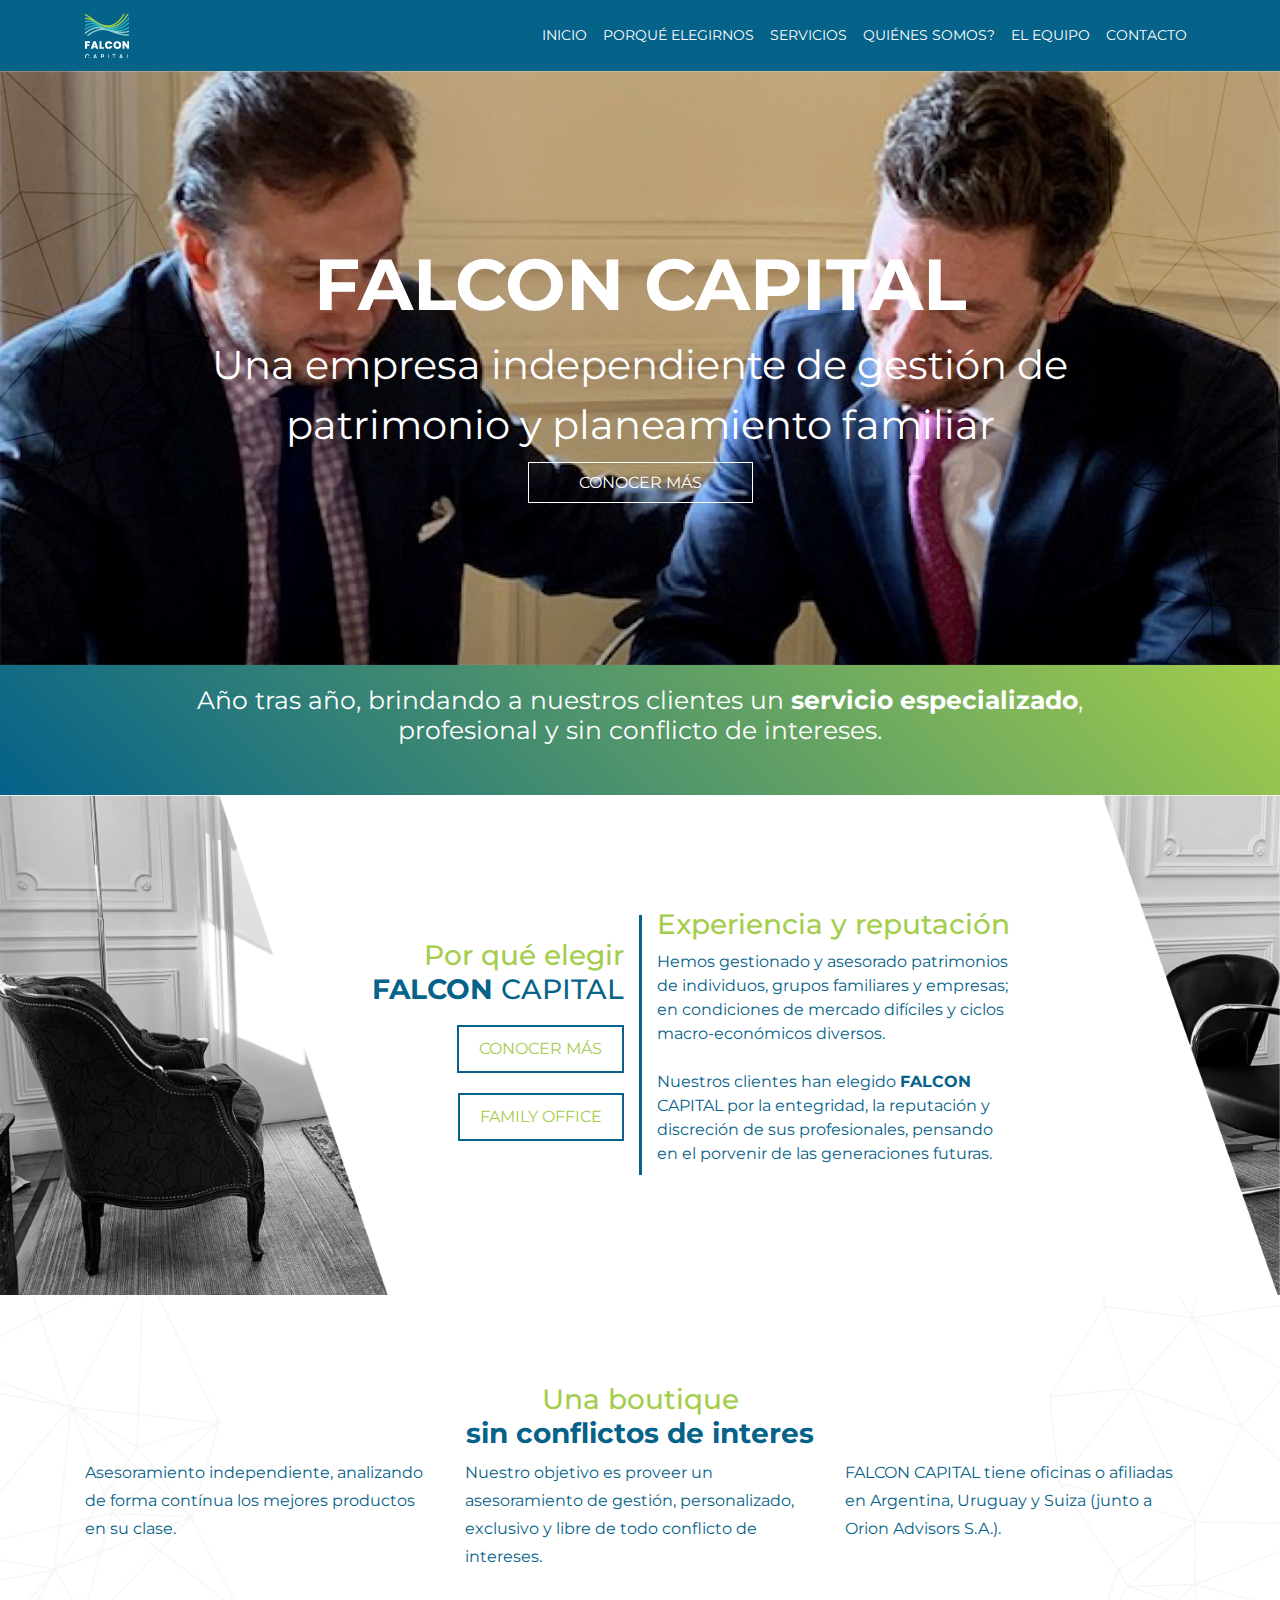
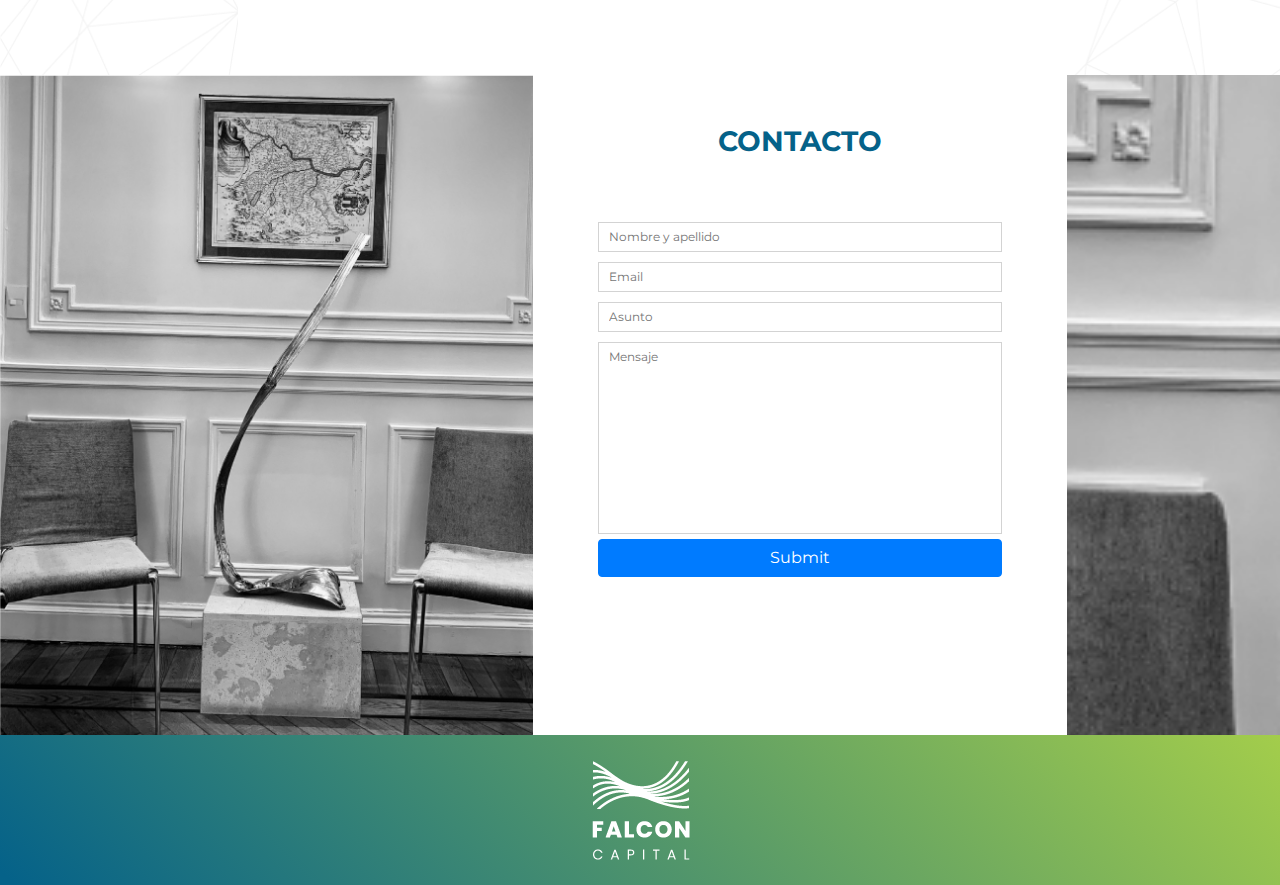
<file: index.html>
<!doctype html>
<html lang="es">
  <head>
    <!-- Required meta tags -->
    <meta charset="utf-8">
    <meta name="viewport" content="width=device-width, initial-scale=1, shrink-to-fit=no">

    <!-- Bootstrap CSS -->
    <link rel="stylesheet" href="https://stackpath.bootstrapcdn.com/bootstrap/4.4.1/css/bootstrap.min.css" integrity="sha384-Vkoo8x4CGsO3+Hhxv8T/Q5PaXtkKtu6ug5TOeNV6gBiFeWPGFN9MuhOf23Q9Ifjh" crossorigin="anonymous">

	<link rel="stylesheet" href="./css/style-index.css">

	<link rel="stylesheet" href="https://use.fontawesome.com/releases/v5.12.0/css/all.css" integrity="sha384-REHJTs1r2ErKBuJB0fCK99gCYsVjwxHrSU0N7I1zl9vZbggVJXRMsv/sLlOAGb4M" crossorigin="anonymous">

	<link href="https://fonts.googleapis.com/css?family=Montserrat:300,400,700&display=swap" rel="stylesheet">

    <title>Falcon Capital</title>
  </head>
  <body>

	<!-- MENU -->
    <nav class="navbar sticky-top navbar-expand-lg navbar-dark bg-falcon">
		<section class="container">
			<a class="navbar-brand" href="index.html"><img src="./assets/comunes/Logo-neg-color.png" alt="Encopress"></a>
			<button class="navbar-toggler" type="button" data-toggle="collapse" data-target="#navbarSupportedContent" aria-controls="navbarSupportedContent" aria-expanded="false" aria-label="Toggle navigation">
			  <span class="navbar-toggler-icon"></span>
			</button>
		  
			<div class="collapse navbar-collapse" id="navbarSupportedContent">
			  <ul class="navbar-nav mr-auto">
				<li class="nav-item"><a href="index.html" class="nav-link">INICIO</a></li>
				<li class="nav-item"><a href="porQue.html" class="nav-link">PORQU&Eacute; ELEGIRNOS</a></li>
				<li class="nav-item"><a href="servicios.html" class="nav-link">SERVICIOS</a></li>
				<li class="nav-item"><a href="porQue.html#Slogan" class="nav-link">QUI&Eacute;NES SOMOS?</a></li>
				<li class="nav-item"><a href="porQue.html#Equipo" class="nav-link">EL EQUIPO</a></li>
				<li class="nav-item"><a class="nav-link" href="#Contacto">CONTACTO</a></li>
				
			  </ul>
			</div>
		</section>
	</nav>
	<!-- FIN MENU -->

	<section id="Intro" class="container-fluid">
		<div>
			<img src="./assets/index/a001.png" alt="index">
		</div>
		<div class="intro">
			<h1>FALCON CAPITAL</h1>
			<p class="introP">Una empresa independiente
				de gesti&oacuten de patrimonio y planeamiento
				familiar</p>
			<a class="introLink" href="">CONOCER M&Aacute;S</a>
		</div>
	</section>

	<section id="Slogan" class="gradiente container-fluid">
		<div class="container">
			<p class="slogan">Año tras año, brindando a nuestros clientes
				un <b>servicio especializado</b>, profesional y
				sin conflicto de intereses.</p>
		</div>
	</section>


	<section id="Falcon" class="container-fluid">
		<div id="FalconBack1">
			<div id="FalconBack2">
				<div class="rowFalcon">
					<div id="FalconWhy" class="col-xl-5">
						<h3>Por qu&eacute elegir</br><span class="falconName"><b>FALCON</b> CAPITAL</span></h3>
						<div class="containerLinksFlacon">
							<a class="linkFalconWhy" href="">CONOCER M&AacuteS</a>
							<a class="linkFalconWhy" href="familyOffice.html">FAMILY OFFICE</a>
						</div>
					</div>
					<span-col-xl-2 class="separadorFalcon">
					</span-col-xl-2>
					<div id="FalconExperence" class="col-xl-5">
						<h3>Experiencia y reputaci&oacuten</h3>
						<p class="textoFalconExperence">Hemos gestionado y asesorado patrimonios de individuos, grupos familiares y empresas; en condiciones de mercado difíciles y ciclos macro-económicos diversos.</br></br>
							Nuestros clientes han elegido <b>FALCON</b> CAPITAL por la entegridad, la reputación y discreción de sus profesionales, pensando en el porvenir de  las generaciones futuras.</p>
					</div>
				</div>
			</div>
		</div>
		<div id="FalconWhyMobile">
			<div id="FalconWhy" class="col-xl-5">
				<h3>Por qu&eacute elegir</br><span class="falconName"><b>FALCON</b> CAPITAL</span></h3>
				<div class="containerLinksFlacon">
					<a class="linkFalconWhy" href="">CONOCER M&AacuteS</a>
					<a class="linkFalconWhy" href="familyOffice.html">FAMILY OFFICE</a>
				</div>
			</div>
			<span-col-xl-2 class="separadorFalcon"></span-col-xl-2>
			<div id="FalconExperence" class="col-xl-5">
				<h3>Experiencia y reputaci&oacuten</h3>
				<p class="textoFalconExperence">Hemos gestionado y asesorado patrimonios de individuos, grupos familiares y empresas; en condiciones de mercado difíciles y ciclos macro-económicos diversos.</br></br>
					Nuestros clientes han elegido <b>FALCON</b> CAPITAL por la entegridad, la reputación y discreción de sus profesionales, pensando en el porvenir de  las generaciones futuras.</p>
			</div>
		</div>
	</section>

	<section class="continaer-fluid">
		<div id="Back1Boutique">
			<div id="Back2Boutique">
				<section  id="Boutique" class="container">
					<div id="BoutiqueTitle" class="row">
						<h3>Una boutique</br>
							<span class="boutiqueSubTitle"><b>sin conflictos de interes</b></span></h3>
					</div>
					<div class="row">
						<div class="col-xl-4">
							<p class="textBoutique">Asesoramiento independiente, analizando de forma contínua los mejores productos en su clase.</p>
						</div>
						<div class="col-xl-4">
							<p class="textBoutique">Nuestro objetivo es proveer un asesoramiento de  gestión, personalizado, exclusivo y libre de todo conflicto de intereses.
							</p>
						</div>
						<div class="col-xl-4">
							<p class="textBoutique">FALCON CAPITAL tiene oficinas o afiliadas en Argentina, Uruguay y Suiza (junto a Orion Advisors S.A.).  
							</p>
						</div>
					</div>
				</section>
			</div>
		</div>
		<div id="BoutiqueMobileContainer">
			<section  id="BoutiqueMobile" class="container">
				<div id="BoutiqueTitle" class="row">
					<h3>Una boutique</br>
						<span class="boutiqueSubTitle"><b>sin conflictos de interes</b></span></h3>
				</div>
				<div class="row">
					<p class="textBoutiqueResponsive">
						Asesoramiento independiente, analizando de forma contínua los mejores productos en su clase.</br>
						Nuestro objetivo es proveer un asesoramiento de  gestión, personalizado, exclusivo y libre de todo conflicto de intereses.</br>
						FALCON CAPITAL tiene oficinas o afiliadas en Argentina, Uruguay y Suiza (junto a Orion Advisors S.A.).
					</p>
				</div>
			</section>
		</div>
	</section>

	<section id="Contacto" class="container-fluid">
		<div class="row rowContact">
			<div id="BackContacto1" class="col-xl-5"></div>
			<div class="col-xl-5" style="margin-top: 50px;">
				<h3 class="contactTitle">CONTACTO</h3>
				<form id="frmContacto" class="contacto" action="mail.php" method="POST">
					<input name="nombre" class="input-form" type="text" placeholder="Nombre y apellido" required>
					<input name="email" class="input-form" type="email" placeholder="Email" required>
					<input name="asunto" class="input-form" type="text" placeholder="Asunto" required>
					<textarea name="mensaje" placeholder="Mensaje" class="input-form input-form-area" name="" id="" cols="30" rows="10"></textarea>
					<input type="submit" class="btn btn-primary btn-form"></input>
				</form>
			</div>
			<div id="BackContacto2" class="col-xl-2"></div>
		</div>
	</section>

	<footer class="gradiente">
		<div>
			<img src="./assets/comunes/Logo-neg.png" alt="logo negativo">
		</div>
	</footer>

	<script src="https://code.jquery.com/jquery-3.4.1.slim.min.js" integrity="sha384-J6qa4849blE2+poT4WnyKhv5vZF5SrPo0iEjwBvKU7imGFAV0wwj1yYfoRSJoZ+n" crossorigin="anonymous"></script>
    <script src="https://cdn.jsdelivr.net/npm/popper.js@1.16.0/dist/umd/popper.min.js" integrity="sha384-Q6E9RHvbIyZFJoft+2mJbHaEWldlvI9IOYy5n3zV9zzTtmI3UksdQRVvoxMfooAo" crossorigin="anonymous"></script>
    <script src="https://stackpath.bootstrapcdn.com/bootstrap/4.4.1/js/bootstrap.min.js" integrity="sha384-wfSDF2E50Y2D1uUdj0O3uMBJnjuUD4Ih7YwaYd1iqfktj0Uod8GCExl3Og8ifwB6" crossorigin="anonymous"></script>
  </body>
</html>
</file>
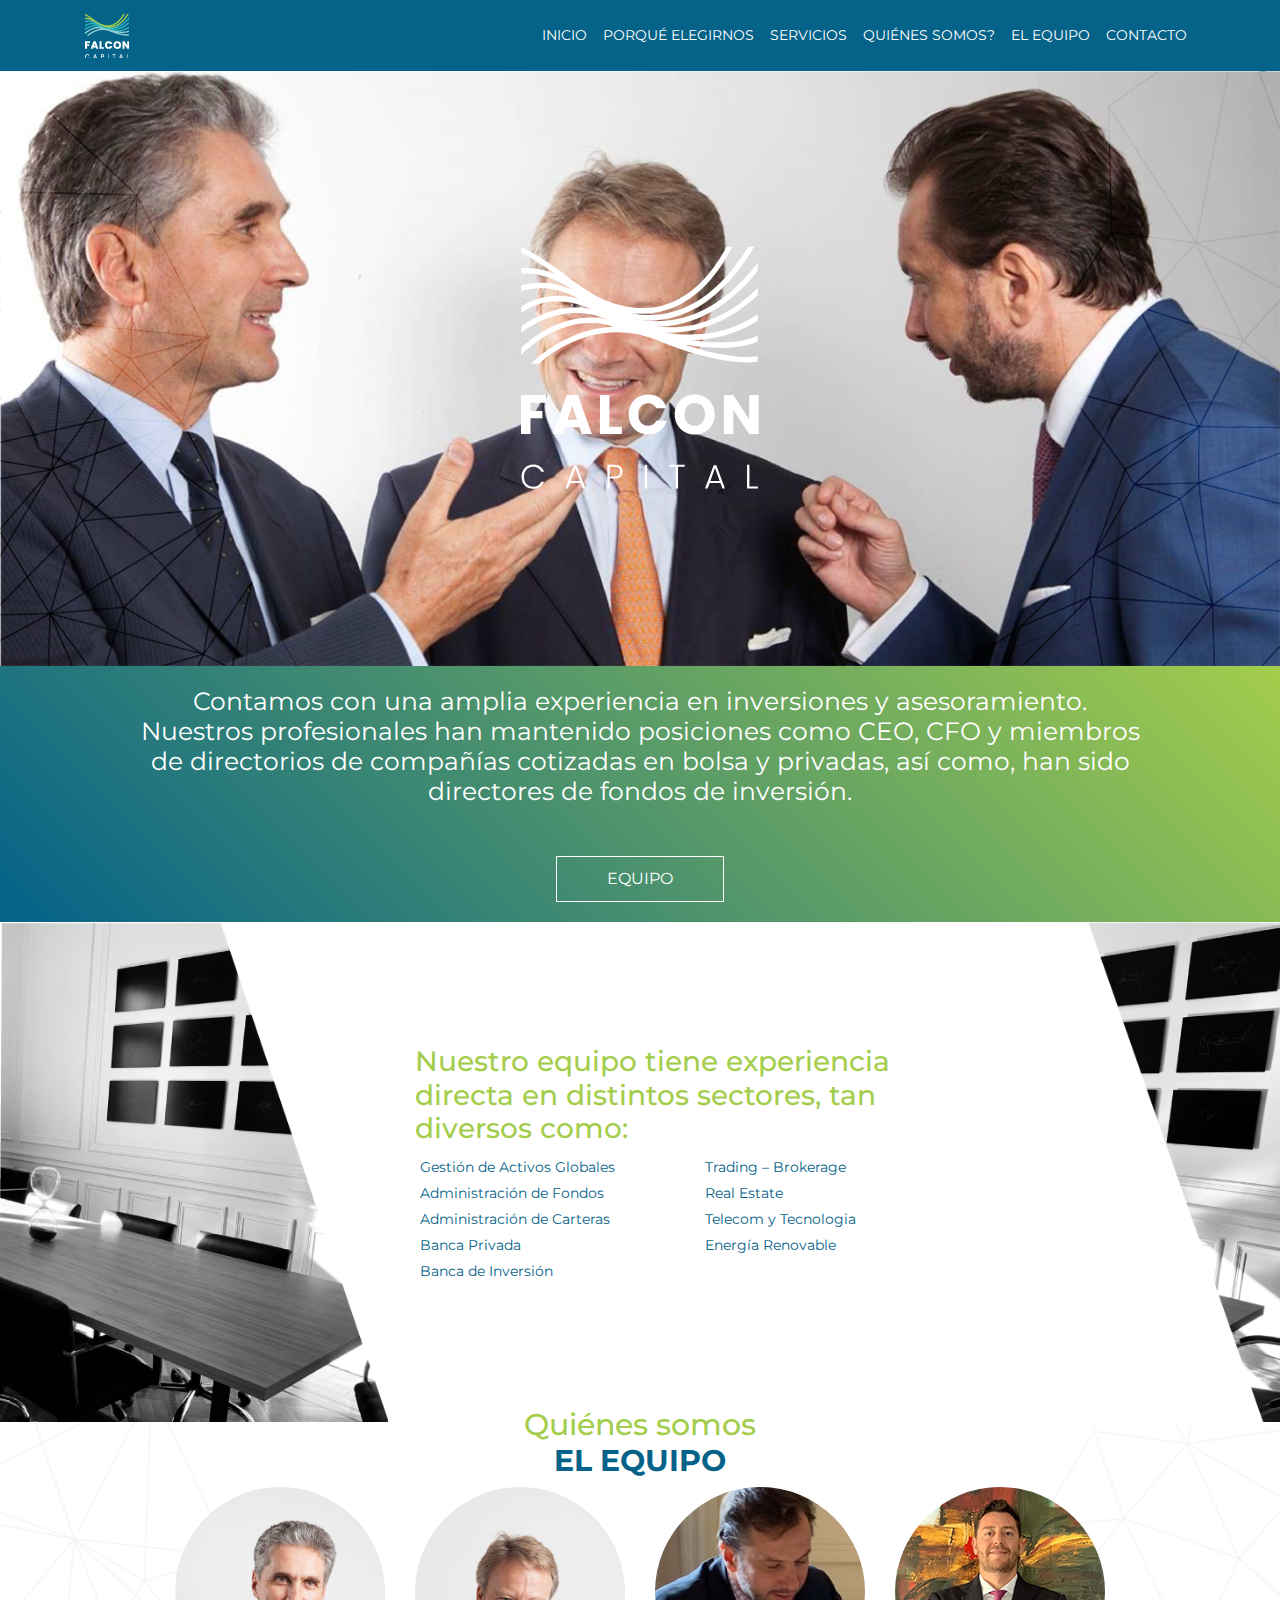
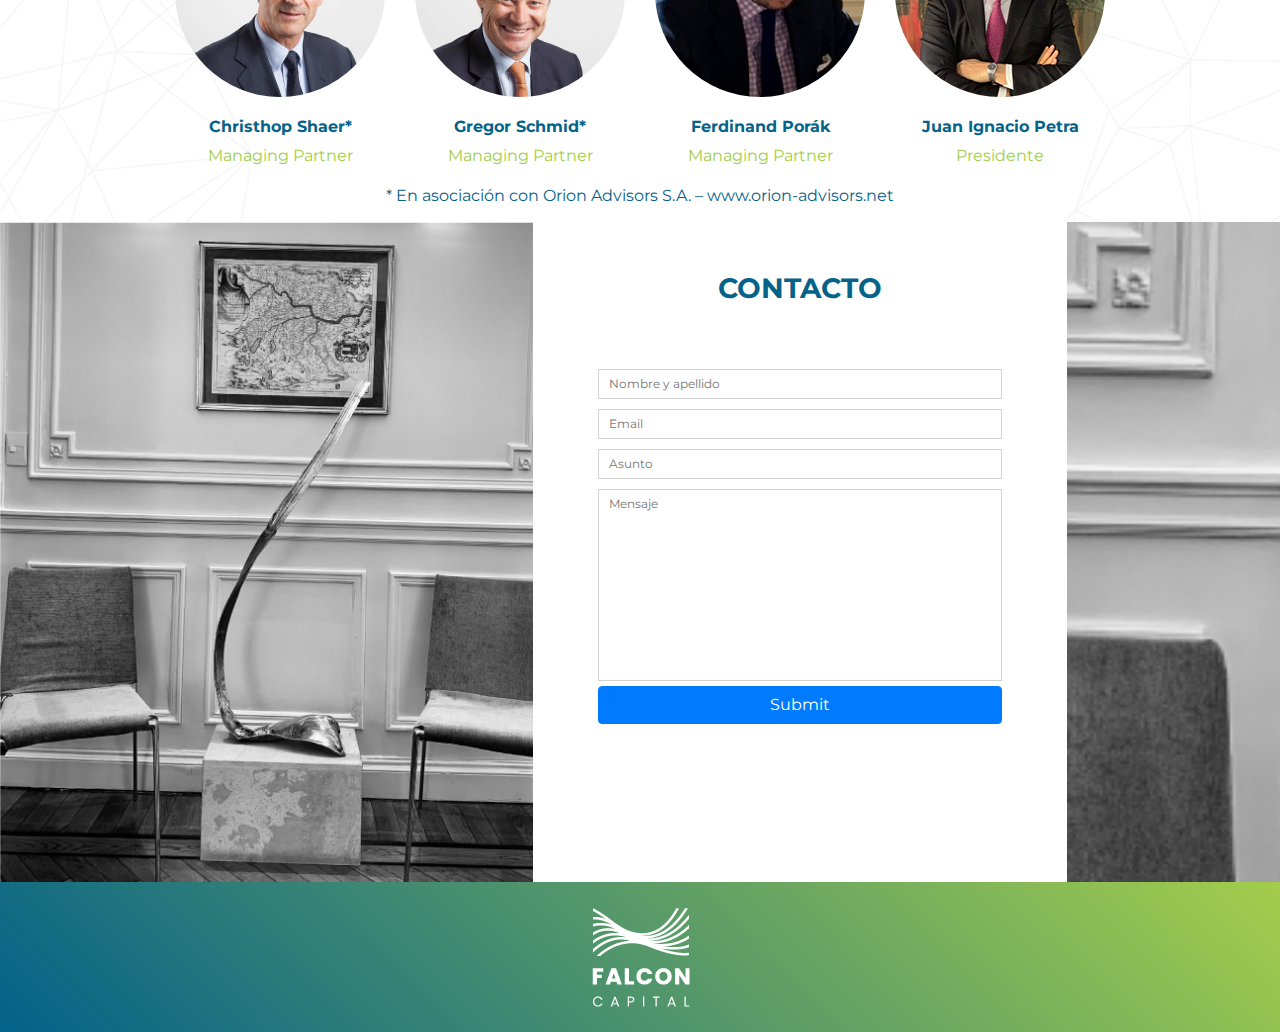
<file: porQue.html>
<!doctype html>
<html lang="es">
  <head>
    <!-- Required meta tags -->
    <meta charset="utf-8">
    <meta name="viewport" content="width=device-width, initial-scale=1, shrink-to-fit=no">

    <!-- Bootstrap CSS -->
    <link rel="stylesheet" href="https://stackpath.bootstrapcdn.com/bootstrap/4.4.1/css/bootstrap.min.css" integrity="sha384-Vkoo8x4CGsO3+Hhxv8T/Q5PaXtkKtu6ug5TOeNV6gBiFeWPGFN9MuhOf23Q9Ifjh" crossorigin="anonymous">

	<link rel="stylesheet" href="./css/style-porQue.css">

	<link rel="stylesheet" href="https://use.fontawesome.com/releases/v5.12.0/css/all.css" integrity="sha384-REHJTs1r2ErKBuJB0fCK99gCYsVjwxHrSU0N7I1zl9vZbggVJXRMsv/sLlOAGb4M" crossorigin="anonymous">

	<link href="https://fonts.googleapis.com/css?family=Montserrat:300,400,700&display=swap" rel="stylesheet">

    <title>Falcon Capital</title>
  </head>
  <body>

	<!-- MENU -->
    <nav class="navbar sticky-top navbar-expand-lg navbar-dark bg-falcon">
		<section class="container">
			<a class="navbar-brand" href="index.html"><img src="./assets/comunes/Logo-neg-color.png" alt="Encopress"></a>
			<button class="navbar-toggler" type="button" data-toggle="collapse" data-target="#navbarSupportedContent" aria-controls="navbarSupportedContent" aria-expanded="false" aria-label="Toggle navigation">
			  <span class="navbar-toggler-icon"></span>
			</button>
		  
			<div class="collapse navbar-collapse" id="navbarSupportedContent">
			  <ul class="navbar-nav mr-auto">
				<li class="nav-item"><a href="index.html" class="nav-link">INICIO</a></li>
				<li class="nav-item"><a href="porQue.html" class="nav-link">PORQU&Eacute; ELEGIRNOS</a></li>
				<li class="nav-item"><a href="servicios.html" class="nav-link">SERVICIOS</a></li>
				<li class="nav-item"><a href="porQue.html#Slogan" class="nav-link">QUI&Eacute;NES SOMOS?</a></li>
				<li class="nav-item"><a href="porQue.html#Equipo" class="nav-link">EL EQUIPO</a></li>
				<li class="nav-item"><a class="nav-link" href="#Contacto">CONTACTO</a></li>
				
			  </ul>
			</div>
		</section>
	</nav>
	<!-- FIN MENU -->

	<section id="Intro" class="container-fluid">
		<div>
			<img id="BackGround" src="./assets/porQueElegirnos/a000.png" alt="index">
		</div>
		<div class="intro">
			<img class="isologo" src="./assets/comunes/Logo-neg.svg" alt="logotipo falcon">
			<!-- <h1>FALCON CAPITAL</h1> -->
		</div>
	</section>

	<section class="gradiente container-fluid">
		<div  id="Slogan" class="container">
			<p class="slogan">Contamos con una amplia experiencia en inversiones y asesoramiento. Nuestros profesionales han mantenido posiciones como CEO, CFO y miembros de directorios de compañías cotizadas en bolsa y privadas, así como, han sido directores de fondos de inversión.</p>
			<a class="linkSlogan" href="#Equipo">EQUIPO</a>
		</div>
	</section>

	<section class="container-fluid">
		<div id="FalconBack1">
			<div id="FalconBack2">
				<div id="Falcon" class="container">
					<div class="row">
						<div id="FalconExperence">
							<h3 class="h3">Nuestro equipo tiene experiencia directa en distintos sectores, tan diversos como: </h3>
							<div class="row rowOT">
								<div class="col-xl-6">
									<ul class="textoFalconExperence ulNoPadding">
										<li class="item">Gestión de Activos Globales</li>
										<li class="item">Administración de Fondos</li>
										<li class="item">Administración de Carteras</li>
										<li class="item">Banca Privada</li>
										<li class="item">Banca de Inversión</li>
									</ul>
								</div>							
								<div class="col-xl-6 ulNoPadding">
									<ul class="textoFalconExperence">
										<li class="item">Trading – Brokerage</li>
										<li class="item">Real Estate</li>
										<li class="item">Telecom y Tecnologia</li>
										<li class="item">Energía Renovable</li>
									</ul>
								</div>							
							</div>
						</div>
					</div>
				</div>
			</div>
		</div>
		<div id="FalconExperenceMobile">
			<h3 class="h3">Nuestro equipo tiene experiencia directa en distintos sectores, tan diversos como: </h3>
			<div class="row rowOT">
				<div class="col-xl-6">
					<ul class="textoFalconExperence ulNoPadding">
						<li class="item">Gestión de Activos Globales</li>
						<li class="item">Administración de Fondos</li>
						<li class="item">Administración de Carteras</li>
						<li class="item">Banca Privada</li>
						<li class="item">Banca de Inversión</li>
						<li class="item">Trading – Brokerage</li>
						<li class="item">Real Estate</li>
						<li class="item">Telecom y Tecnologia</li>
						<li class="item">Energía Renovable</li>
					</ul>
				</div>							
			</div>
		</div>
	</section>

	<section id="Equipo" class="continaer-fluid">
		<div id="backEquipo">
			<img src="./assets/porQueElegirnos/backEquipo1.png" alt="">
		</div>
		<div id="BodyEquipo">
			<h3>Qui&eacutenes somos</br>
				<span class="EquipoSubTitle">EL EQUIPO</span>
			</h3>
			<div id="Integrantes">
				<div class="col-xl-3 col-xs-12">
					<img src="./assets/porQueElegirnos/a003.png" alt="Christhop Shaer" data-toggle="modal" data-target="#bioChristhop" class="img img-responsive imgEquipo">
					<h5 class="nombreEquipo">Christhop Shaer*</h5>
					<p class="cargoEquipo">Managing Partner</p>
				</div>
				<div class="col-xl-3 col-xs-12">
					<img src="./assets/porQueElegirnos/a004.png" alt="Gregor Schmid" data-toggle="modal" data-target="#bioGregor" class="img img-responsive imgEquipo">
					<h5 class="nombreEquipo">Gregor Schmid*</h5>
					<p class="cargoEquipo">Managing Partner</p>
				</div>
				<div class="col-xl-3 col-xs-12">
					<img src="./assets/porQueElegirnos/a005.png" alt="Ferdinand Porak" data-toggle="modal" data-target="#bioFerdinand" class="img img-responsive imgEquipo">
					<h5 class="nombreEquipo">Ferdinand Por&aacutek</h5>
					<p class="cargoEquipo">Managing Partner</p>
				</div>
				<div class="col-xl-3 col-xs-12">
					<img src="./assets/porQueElegirnos/a006.png" alt="Juan Ignacio Petra" data-toggle="modal" data-target="#bioPetra" class="img img-responsive imgEquipo">
					<h5 class="nombreEquipo">Juan Ignacio Petra</h5>
					<p class="cargoEquipo">Presidente</p>
				</div>
			</div>
			<p class="notaEquipo">* En asociación con Orion Advisors S.A. – www.orion-advisors.net</p>
		</div>
	</section>

	<!-- Modal -->
	<div class="modal fade" id="bioChristhop" tabindex="-1" role="dialog" aria-labelledby="exampleModalLongTitle" aria-hidden="true">
		<div class="modal-dialog" role="document">
			<div class="modal-content">
				<div class="modal-header">
					<h5 class="nombreEquipo">
						Christhop Shaer<br>
						<p class="cargoEquipo">Managing Partner</p>
					</h5>
					<button type="button" class="close" data-dismiss="modal" aria-label="Close">
						<span aria-hidden="true">&times;</span>
					</button>
				</div>
				<div class="modal-body">
					<p>
						Christoph ha estado asesorando a individuos y familias adineradas sobre gestión de
inversiones, estructuración de patrimonios y gobierno familiar durante más de 18
años. También es miembro del consejo de administración de varias empresas
relacionadas con la gestión de inversiones y es cofundador y miembro del consejo de
la Fundación GanYdar.
Fue Director Gerente en UBS Wealth Management y sirvió en el comité de gestión
regional Brasil. Antes, trabajó durante 7 años en Credit Suisse Group. Entre otros,
representó a Credit Suisse en Brasil frente al Banco Central de Brasil y fue miembro del
comité de gestión regional Brasil, con sede en São Paulo (2004 - 2009). 1999-2003,
Christoph trabajó en Goldman, Sachs &amp; Co. en Nueva York, Londres y Zurich.
Se graduó de la Wharton Business School, la Facultad de Derecho de la Universidad de
Pennsylvania y la Universidad de St. Gallen (HSG). Después de sus estudios en los
Estados Unidos, se desempeñó como diplomático entre 1997 y 1999 en el Servicio
Exterior Suizo en Nueva York.
Él cree que el trabajo y el capital están intrínsecamente entrelazados y que uno de los
mayores desafíos para los hombres y mujeres jóvenes marginados es la falta de acceso
y la protección del capital. Por lo tanto, empoderar a los jóvenes emprendedores es lo
que hace a través de la Fundación Ganydar (ganydar.org).
Apasionado por la agricultura sostenible (triple resultado), Christoph dirige junto con
su esposa Clara un rancho de ovejas merino con certificación orgánica (USDA / EU / Bio
Suisse) en la Patagonia, Argentina.
					</p>
				</div>
				<div class="modal-footer">
				<button type="button" class="btn btn-secondary" data-dismiss="modal">Cerrar</button>
				</div>
			</div>
		</div>
	</div>

	<!-- Modal -->
	<div class="modal fade" id="bioGregor" tabindex="-1" role="dialog" aria-labelledby="exampleModalLongTitle" aria-hidden="true">
		<div class="modal-dialog" role="document">
			<div class="modal-content">
				<div class="modal-header">
					<h5 class="nombreEquipo">
						Gregor Schmid<br>
						<p class="cargoEquipo">Managing Partner</p>
					</h5>
					<button type="button" class="close" data-dismiss="modal" aria-label="Close">
						<span aria-hidden="true">&times;</span>
					</button>
				</div>
				<div class="modal-body">
					<p>
						Gregor Schmid ha estado asesorando a familias e individuos sobre estructuras
internacionales, impuestos internacionales, sucesiones y planificación de sucesiones
durante más de 30 años, centrándose en España / Portugal y América Latina, en
particular en México, Brasil, Chile, Colombia, Perú y Argentina.
Trabajó en los años 90 durante 5 años en CASU (Compañía Asesora Suiza Uruguaya) en
Montevideo y fue Director en STG (Compañía Fiduciaria Suiza) hasta 2006 y con
Experta AG (hoy Mandaris AG) hasta 2010, ambos en Basilea, Suiza.
Actualmente atiende a clientes de América Latina y Suiza como asesor independiente y
también actúa como agente de Mandaris AG, Suiza y de ATU, Liechtenstein. También
representa a Strategic Alliances AG, Suiza, un proveedor mundial de soluciones de
seguros, especialmente en temas de arte y joyería. Desde principios de 2016 actúa a
través de su oficina multifamiliar, Orion Advisors S.A., Uruguay.
<br><br>
Gregor es licenciado en derecho por la Universidad de Basilea, realizó un Programa de
Desarrollo Acelerado en la London Business School en 1991 y es miembro de STEP
(Society of Trust Estate Practitioners).
					</p>
				</div>
				<div class="modal-footer">
				<button type="button" class="btn btn-secondary" data-dismiss="modal">Cerrar</button>
				</div>
			</div>
		</div>
	</div>

	<!-- Modal -->
	<div class="modal fade" id="bioFerdinand" tabindex="-1" role="dialog" aria-labelledby="exampleModalLongTitle" aria-hidden="true">
		<div class="modal-dialog" role="document">
			<div class="modal-content">
				<div class="modal-header">
					<h5 class="nombreEquipo">
						Ferdinand Por&aacutek<br>
						<p class="cargoEquipo">Managing Partner</p>
					</h5>
					<button type="button" class="close" data-dismiss="modal" aria-label="Close">
						<span aria-hidden="true">&times;</span>
					</button>
				</div>
				<div class="modal-body">
					<p>
						Con más de 25 años de experiencia en banca de inversión, gestión de activos, gestión
general y experiencia de cambio, Ferdinand ocupó varios puestos en Londres, Ginebra,
Frankfurt y Buenos Aires. Sus responsabilidades incluían estrategia de inversión,
asignación global, tesorería, incluido el cumplimiento y control de riesgos, gestión
estratégica y general para una variedad de industrias.
Su experiencia involucra una variedad de industrias, que van desde la gestión de
fondos / carteras, energía renovable, bienes raíces, servicios de salud y hospitalarios,
telecomunicaciones y tecnología, hasta negocios agrícolas.
Los puestos actuales y anteriores incluyen: Socio Director / CEO de Fontus Capital;
Director de Sur Investment Agente de Valores SA; Presidente de AIG Advisory Services
S.A., miembro de AIG Investment Inc.-; Socio Director de Kingsbridge Capital Ltd., una
firma de capital privado con sede en Londres; Vicepresidente de Global Private Equity
de Dresdner Kleinwort Capital, la unidad de capital privado de Dresdner Bank AG;
Vicepresidente de Global Media Structures Finance de Dresdner Kleinwort Benson; y
Director de Inversiones de Vision Capital (Europa), una firma transatlántica de capital
de riesgo.
Obtuvo un MBA de Warwick Business School (Reino Unido), un Diploma de Postgrado
en Derecho Internacional de la Universidad de Manchester (Reino Unido), y desde la
edad de 8 años asistió a una escuela de música en Buenos Aires y Londres en la
especialidad de piano, oboe y dirección de orquesta.
					</p>
				</div>
				<div class="modal-footer">
				<button type="button" class="btn btn-secondary" data-dismiss="modal">Cerrar</button>
				</div>
			</div>
		</div>
	</div>

	<!-- Modal -->
	<div class="modal fade" id="bioPetra" tabindex="-1" role="dialog" aria-labelledby="exampleModalLongTitle" aria-hidden="true">
		<div class="modal-dialog" role="document">
			<div class="modal-content">
				<div class="modal-header">
					<h5 class="nombreEquipo">
						Juan Ignacio Petra<br>
						<p class="cargoEquipo">Presidente</p>
					</h5>
					<button type="button" class="close" data-dismiss="modal" aria-label="Close">
						<span aria-hidden="true">&times;</span>
					</button>
				</div>
				<div class="modal-body">
					<p>
						Es socio fundador de Petra Cremaschi Abogados con oficinas en la Ciudad de Mendoza- desde el año 2015-, y oficinas en la Ciudad Autónoma de Buenos Aires (CABA) desde el año 2019.
 
						<h6>Como abogado, asesora diariamente a sus clientes, en diversos temas legales, y de negocios</h6>
						<ul>
							<li>Asesoramiento legal en todo el proceso de adquisición de paquetes accionarios (negociaciones preliminares, redacción de Contratos de Compraventa de Acciones, Carta de Intención, Convenios de Accionistas, Due Diligence, etc)</li>
							<li>Asesoramiento legal en la constitución de vehiculos legales eficientes y adecuados a las necesidades del cliente; brindando un asesorameinto societario en cumplimiento de la normativa societaria vigente ante organismos de contralor societario</li>
							<li>Elaboración de dictámenes legales societarios, comerciales y civiles</li>
							<li>Asesoramiento societario a Directorios de empresas y Comisión Directiva de Asociaciones civiles sin fines de lucro</li>
							<li>Asesorameinto legal a sociedades extranjeras y grupo de inversores, en materia de inversiones extranjeras directas (IED) en Argentina</li>
						</ul>

						Ha sido mencionado profesionalmente, en diarios de negocios nacionales de Argentina (Clarin y Cronista Comercial), e internacionales.
						Ha sido expositor por la Asociación de Ejecutivos de Mendoza ante la Embajada argentina en Londres (año 2016).
						Ha publicado artículos jurídicos en revistas juridicas, y ha sido mencionado en fallos en los que ha intervenido como abogado.

						<h6>Educacion</h6>
						<ul>
							<li>Abogado en el año 2008 (UC)</li>
							<li>Estudios de posgrados en Business (London Metropolitan University y la West London College)</li>
							<li>Especialista en Derecho Empresario (Universidad de Mendoza)</li>
							<li>Asesor Financiero Certificado (Instituto Argentino de Ejecutivos de Finanzas e Instituto Español de Analistas Financieros)</li>
							<li>Curso de posgrado en Adquisiciones de Empresas en (Universidad Torcuato Di Tella)</li>
							<li>LLM – Maestría en Derecho en Universidad Austral, Buenos Aires (2019-2021)</li>
							<li>Curso de posgrado en Transformación Digital de Firmas Juridicas Latinoamericanas (IE-Law School-Madrid)</li>
							<li>Idiomas: Español e inglés</li>
							<li>Intereses: golf, arte</li>
						</ul>

						<h6>Cargos</h6>
						<ul>
							<li>Árbitro Suplente del Tribunal Arbitral de la Bolsa de Comercio de Mendoza (Argentina)</li>
							<li>Secretario Legal de la Asociación de Ejecutivos de Mendoza (AEM)</li>
							<li>Presidente de Falcon Advisory S.A. (Falcon Capital)</li>
							<li>Presidente en The Tique Advisory SAS</li>
							<li>Miembro de la British Argentine Chamber of Commerce (BACC)</li>
						</ul>

					</p>
				</div>
				<div class="modal-footer">
				<button type="button" class="btn btn-secondary" data-dismiss="modal">Cerrar</button>
				</div>
			</div>
		</div>
	</div>

	<section id="Contacto" class="container-fluid">
		<div class="row rowContact">
			<div id="BackContacto1" class="col-xl-5"></div>
			<div class="col-xl-5" style="margin-top: 50px;">
				<h3 class="contactTitle">CONTACTO</h3>
				<form id="frmContacto" class="contacto" action="mail.php" method="POST">
					<input name="nombre" class="input-form" type="text" placeholder="Nombre y apellido" required>
					<input name="email" class="input-form" type="email" placeholder="Email" required>
					<input name="asunto" class="input-form" type="text" placeholder="Asunto" required>
					<textarea name="mensaje" placeholder="Mensaje" class="input-form input-form-area" name="" id="" cols="30" rows="10"></textarea>
					<input type="submit" class="btn btn-primary btn-form"></input>
				</form>
			</div>
			<div id="BackContacto2" class="col-xl-2"></div>
		</div>
	</section>

	<footer class="gradiente">
		<div>
			<img src="./assets/comunes/Logo-neg.png" alt="logo negativo">
		</div>
	</footer>

	<script src="https://code.jquery.com/jquery-3.4.1.slim.min.js" integrity="sha384-J6qa4849blE2+poT4WnyKhv5vZF5SrPo0iEjwBvKU7imGFAV0wwj1yYfoRSJoZ+n" crossorigin="anonymous"></script>
    <script src="https://cdn.jsdelivr.net/npm/popper.js@1.16.0/dist/umd/popper.min.js" integrity="sha384-Q6E9RHvbIyZFJoft+2mJbHaEWldlvI9IOYy5n3zV9zzTtmI3UksdQRVvoxMfooAo" crossorigin="anonymous"></script>
    <script src="https://stackpath.bootstrapcdn.com/bootstrap/4.4.1/js/bootstrap.min.js" integrity="sha384-wfSDF2E50Y2D1uUdj0O3uMBJnjuUD4Ih7YwaYd1iqfktj0Uod8GCExl3Og8ifwB6" crossorigin="anonymous"></script>
  </body>
</html>
</file>
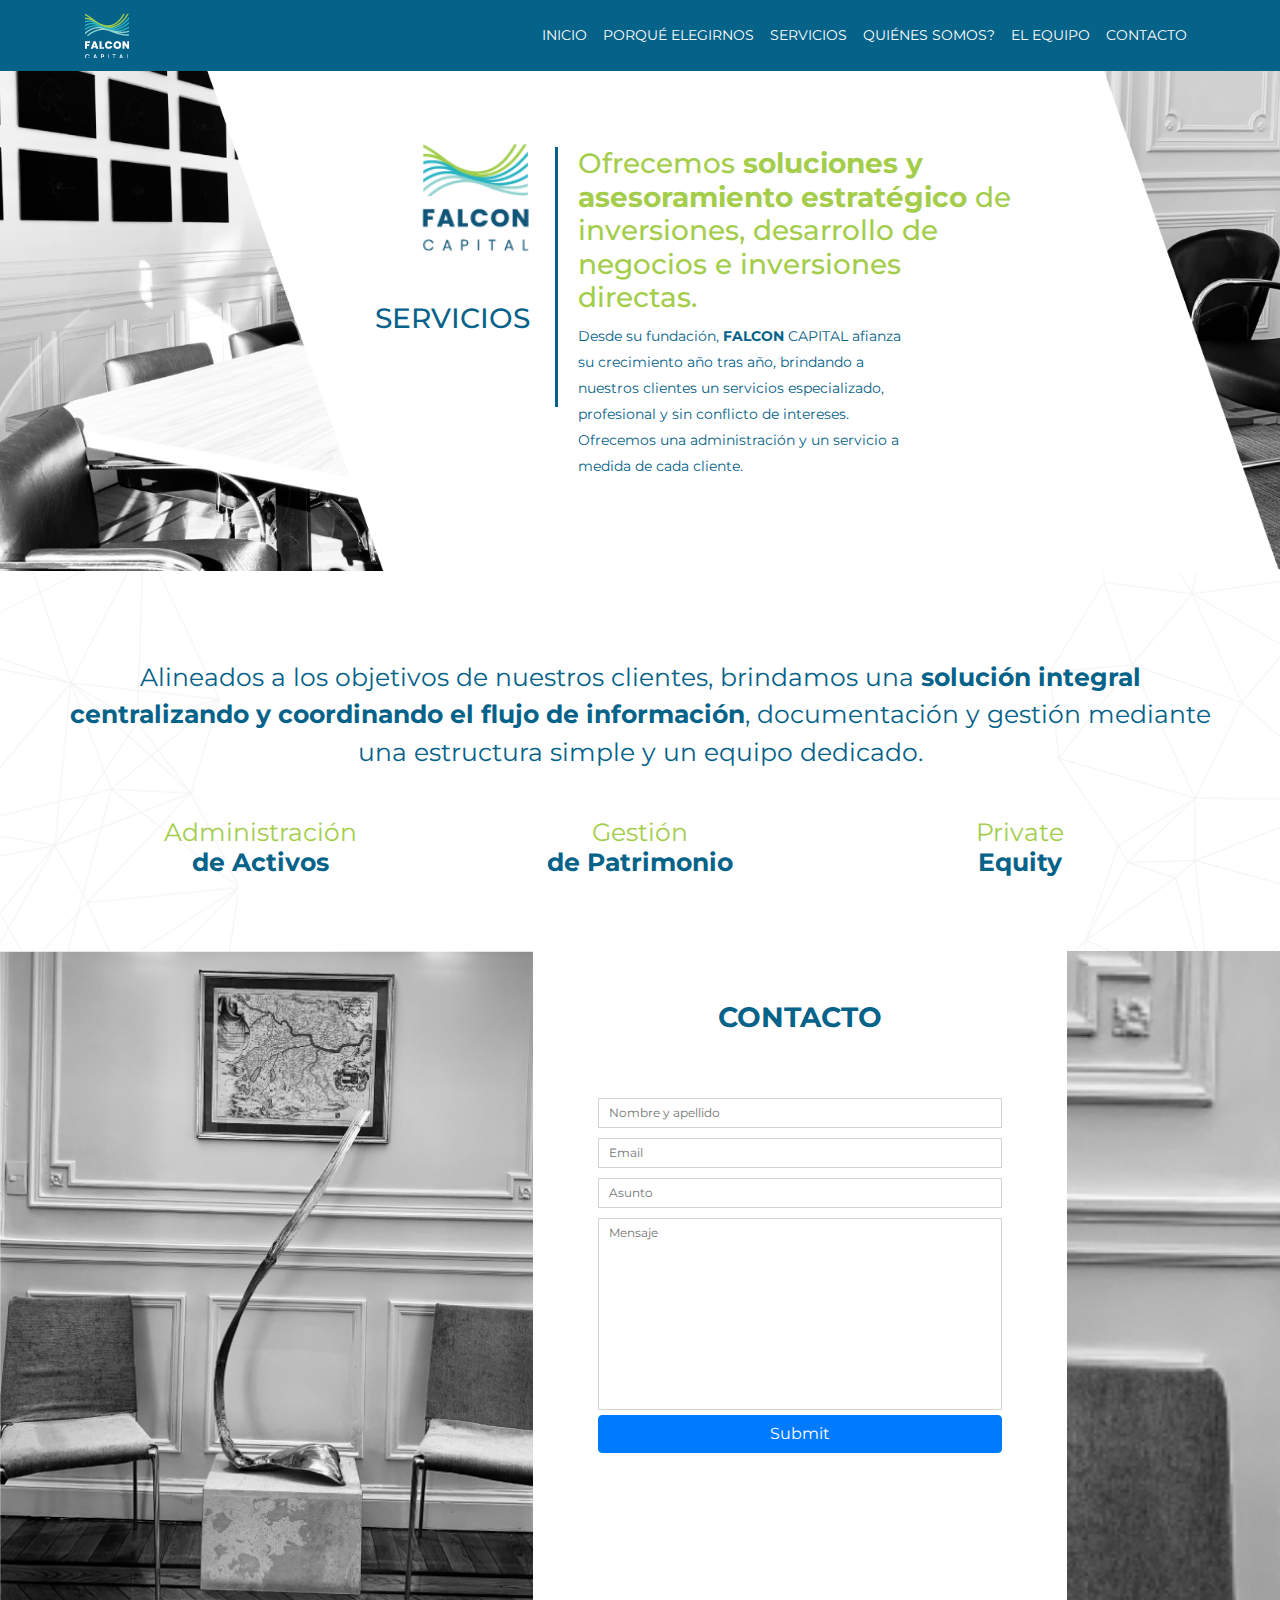
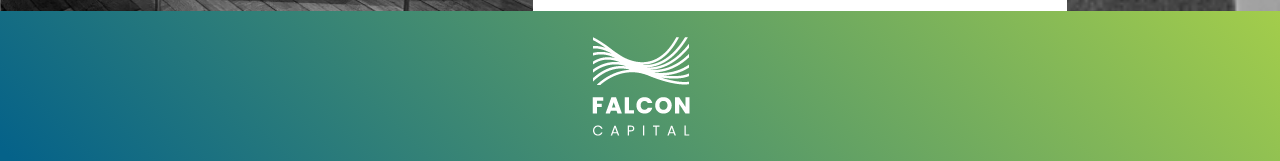
<file: servicios.html>
<!doctype html>
<html lang="es">
  <head>
    <!-- Required meta tags -->
    <meta charset="utf-8">
    <meta name="viewport" content="width=device-width, initial-scale=1, shrink-to-fit=no">

    <!-- Bootstrap CSS -->
    <link rel="stylesheet" href="https://stackpath.bootstrapcdn.com/bootstrap/4.4.1/css/bootstrap.min.css" integrity="sha384-Vkoo8x4CGsO3+Hhxv8T/Q5PaXtkKtu6ug5TOeNV6gBiFeWPGFN9MuhOf23Q9Ifjh" crossorigin="anonymous">

	<link rel="stylesheet" href="./css/style-servicios.css">

	<link rel="stylesheet" href="https://use.fontawesome.com/releases/v5.12.0/css/all.css" integrity="sha384-REHJTs1r2ErKBuJB0fCK99gCYsVjwxHrSU0N7I1zl9vZbggVJXRMsv/sLlOAGb4M" crossorigin="anonymous">

	<link href="https://fonts.googleapis.com/css?family=Montserrat:300,400,700&display=swap" rel="stylesheet">

    <title>Falcon Capital</title>
  </head>
  <body>

	<!-- MENU -->
    <nav class="navbar sticky-top navbar-expand-lg navbar-dark bg-falcon">
		<section class="container">
			<a class="navbar-brand" href="index.html"><img src="./assets/comunes/Logo-neg-color.png" alt="Encopress"></a>
			<button class="navbar-toggler" type="button" data-toggle="collapse" data-target="#navbarSupportedContent" aria-controls="navbarSupportedContent" aria-expanded="false" aria-label="Toggle navigation">
			  <span class="navbar-toggler-icon"></span>
			</button>
		  
			<div class="collapse navbar-collapse" id="navbarSupportedContent">
			  <ul class="navbar-nav mr-auto">
				<li class="nav-item"><a href="index.html" class="nav-link">INICIO</a></li>
				<li class="nav-item"><a href="porQue.html" class="nav-link">PORQU&Eacute; ELEGIRNOS</a></li>
				<li class="nav-item"><a href="servicios.html" class="nav-link">SERVICIOS</a></li>
				<li class="nav-item"><a href="porQue.html#Slogan" class="nav-link">QUI&Eacute;NES SOMOS?</a></li>
				<li class="nav-item"><a href="porQue.html#Equipo" class="nav-link">EL EQUIPO</a></li>
				<li class="nav-item"><a class="nav-link" href="#Contacto">CONTACTO</a></li>
				
			  </ul>
			</div>
		</section>
	</nav>
	<!-- FIN MENU -->

	<section class="container-fluid">
		<div id="FalconBack1">
			<div id="FalconBack2">
				<div id="Falcon" class="container">
					<div class="row">
						<div id="FalconServicio" class="col-xl-5">
							<div>
								<img src="./assets/comunes/Logo.png" alt="FALCON CAPITAL LOGO" class="logo-servicio">
							</div>
							<h3 class="falconName">SERVICIOS</h3>
						</div>
						<span-col-xl-2 class="separadorFalcon">
						</span-col-xl-2>
						<div id="FalconExperence" class="col-xl-5">
							<h3>Ofrecemos <b>soluciones y asesoramiento estrat&eacutegico</b> de inversiones, desarrollo de negocios e inversiones directas.</h3>
							<p class="textoFalconExperence">Desde su fundación, <b>FALCON</b> CAPITAL afianza su crecimiento año tras año, brindando a nuestros clientes un servicios especializado, profesional y sin conflicto de intereses. 
								Ofrecemos una administración y un servicio a medida de cada cliente. </p>
						</div>
					</div>
				</div>
			</div>
		</div>
		<div id="FalconServicioMobile">
			<div id="FalconServicio" class="col-xl-5">
				<div>
					<img src="./assets/comunes/Logo.png" alt="FALCON CAPITAL LOGO" class="logo-servicio">
				</div>
				<h3 class="falconName">SERVICIOS</h3>
			</div>
			<span-col-xl-2 class="separadorFalcon">
			</span-col-xl-2>
			<div id="FalconExperence" class="col-xl-5">
				<h3>Ofrecemos <b>soluciones y asesoramiento estrat&eacutegico</b> de inversiones, desarrollo de negocios e inversiones directas.</h3>
				<p class="textoFalconExperence">Desde su fundación, <b>FALCON</b> CAPITAL afianza su crecimiento año tras año, brindando a nuestros clientes un servicios especializado, profesional y sin conflicto de intereses. 
					Ofrecemos una administración y un servicio a medida de cada cliente. </p>
			</div>
		</div>
	</section>

	<section class="continaer-fluid">
		<div id="Back1Servicios">
			<div id="Back2Servicios">
				<section  id="Servicios" class="container">
					<div id="ServiciosTitle" class="row">
						<p>Alineados a los objetivos de nuestros clientes, brindamos una <b>solución integral centralizando y coordinando el flujo de información</b>, documentación y gestión mediante una estructura simple y un equipo dedicado. </p>
					</div>
					<div class="row rowServicios">
						<div class="col-xl-4 col-xs-12">
							<p class="textServicios">Administración</br><b class="textServiciosResaltado">de Activos</b></p>
						</div>
						<div class="col-xl-4 col-xs-12">
							<p class="textServicios">Gestión<b class="textServiciosResaltado"></br>de Patrimonio</b></p>
						</div>
						<div class="col-xl-4 col-xs-12">
							<p class="textServicios">Private</br><b class="textServiciosResaltado">Equity</b></p>
						</div>
					</div>
				</section>
			</div>
		</div>
		<div id="ServiciosMobile">
			<section  id="Servicios" class="container">
				<div id="ServiciosTitle" class="row">
					<p>Alineados a los objetivos de nuestros clientes, brindamos una <b>solución integral centralizando y coordinando el flujo de información</b>, documentación y gestión mediante una estructura simple y un equipo dedicado. </p>
				</div>
				<div class="row rowServicios">
					<div class="col-xl-4 col-xs-12">
						<p class="textServicios">Administración</br><b class="textServiciosResaltado">de Activos</b></p>
					</div>
					<div class="col-xl-4 col-xs-12">
						<p class="textServicios">Gestión<b class="textServiciosResaltado"></br>de Patrimonio</b></p>
					</div>
					<div class="col-xl-4 col-xs-12">
						<p class="textServicios">Private</br><b class="textServiciosResaltado">Equity</b></p>
					</div>
				</div>
			</section>
		</div>
	</section>
	
	<section id="Contacto" class="container-fluid">
		<div class="row rowContact">
			<div id="BackContacto1" class="col-xl-5"></div>
			<div class="col-xl-5" style="margin-top: 50px;">
				<h3 class="contactTitle">CONTACTO</h3>
				<form id="frmContacto" class="contacto" action="mail.php" method="POST">
					<input name="nombre" class="input-form" type="text" placeholder="Nombre y apellido" required>
					<input name="email" class="input-form" type="email" placeholder="Email" required>
					<input name="asunto" class="input-form" type="text" placeholder="Asunto" required>
					<textarea name="mensaje" placeholder="Mensaje" class="input-form input-form-area" name="" id="" cols="30" rows="10"></textarea>
					<input type="submit" class="btn btn-primary btn-form"></input>
				</form>
			</div>
			<div id="BackContacto2" class="col-xl-2"></div>
		</div>
	</section>

	<footer class="gradiente">
		<div>
			<img src="./assets/comunes/Logo-neg.png" alt="logo negativo">
		</div>
	</footer>

	<script src="https://code.jquery.com/jquery-3.4.1.slim.min.js" integrity="sha384-J6qa4849blE2+poT4WnyKhv5vZF5SrPo0iEjwBvKU7imGFAV0wwj1yYfoRSJoZ+n" crossorigin="anonymous"></script>
    <script src="https://cdn.jsdelivr.net/npm/popper.js@1.16.0/dist/umd/popper.min.js" integrity="sha384-Q6E9RHvbIyZFJoft+2mJbHaEWldlvI9IOYy5n3zV9zzTtmI3UksdQRVvoxMfooAo" crossorigin="anonymous"></script>
    <script src="https://stackpath.bootstrapcdn.com/bootstrap/4.4.1/js/bootstrap.min.js" integrity="sha384-wfSDF2E50Y2D1uUdj0O3uMBJnjuUD4Ih7YwaYd1iqfktj0Uod8GCExl3Og8ifwB6" crossorigin="anonymous"></script>
  </body>
</html>
</file>
<file: css/style-index.css>
@import url('./variables.css');

#Intro {
    background-repeat: no-repeat !important;
    background-size: cover !important;
    width: 100%;
    display: flex;
    flex-direction: column;
    justify-content: center;
    align-items: center;
    text-align: center;
}

#Intro div img {
    width: 100%;
}

#Intro h1 {
    color: white;
    font-weight: 700;
    font-size: 72px;
}

.intro {
    position: absolute;
}

.intro a:hover {
    background-color: white;
    font-weight: 800;
    text-decoration: none;
}

.introP {
    color: white;
    font-size: 40px;
    padding: 0px 150px;
}

.introLink {
    color: white;
    border: 1px solid white;
    padding: 10px 50px;
    text-decoration: none;
}


#Falcon {
    /* margin-top: -15px; */
}

#FalconBack1 {
    background-image: url("../assets/index/a003.png");
    background-repeat: no-repeat;
    background-size: contain;
    background-position: right;
    height: 500px;
}

#FalconBack2 {
    background-image: url("../assets/index/a002.png");
    background-repeat: no-repeat;
    background-size: contain;
    background-position: left;
    height: 500px;
    display: flex;
}

.rowFalcon {
    display: flex;
    flex-direction: row;
    justify-content: center;
    align-items: center;
}

#FalconWhy {
    display: flex;
    justify-content: flex-end;
    flex-direction: column;
    align-items: flex-end;
    text-align: right;
}

#FalconWhy h3 {
    color: var(--color-green);
}

.falconName {
    color: var(--color-blue) !important;
}

.containerLinksFlacon {
    display: flex;
    flex-direction: column;
    align-items: flex-end;
    text-align: center;
}

.containerLinksFlacon a{
    color: var(--color-green);
    border: 2px solid var(--color-blue);
    padding: 10px 20px;
    margin: 10px 0px;
    text-decoration: none;
}

.containerLinksFlacon a:hover{
    color: var(--color-blue);
    font-weight: 800;
    text-decoration: none;
}

#FalconExperence {
    color: var(--color-green);
}

.textoFalconExperence {
    color: var(--color-blue) !important;
}


#Back1Boutique {
    background-image: url("../assets/index/a005.png");
    background-repeat: no-repeat;
    background-size: contain;
    background-position: right;
    height: 380px;
}

#Back2Boutique {
    background-image: url("../assets/index/a004.png");
    background-repeat: no-repeat;
    background-size: contain;
    background-position: left;
    height: 380px;
}

#Boutique {
    display: flex;
    flex-direction: column;
    justify-content: center;
    align-items: center;
    height: 100%;
}

#BoutiqueTitle {
    text-align: center;
    color: var(--color-green);
    font-size: 30px;
}

.boutiqueSubTitle {
    color: var(--color-blue);
}

.textBoutique {
    font-size: 16px;
    line-height: 28px;
    color: var(--color-blue);
}

@media (min-width: 1024px) {
    .textoFalconExperence {
        color: var(--color-blue) !important;
        padding-right: 150px;
    }

    #FalconWhyMobile, #BoutiqueMobileContainer {
        display: none;
    }

}

@media (max-width: 600px) {
    #Intro h1 {
        color: white;
        font-weight: 700;
        font-size: 24px;
    }

    .introP {
        font-size: 12px;
        padding: 0px 20px;
    }

    #Falcon {
        margin-top: 0px;
    }
    
    #FalconBack1, #Back1Boutique {
        display: none;
    } 

    #FalconWhyMobile {
        display: flex;
        flex-direction: column;
        justify-content: center;
        align-items: center;
        text-align: center;
    }

    #FalconWhy {
        display: flex;
        justify-content: center;
        flex-direction: column;
        align-items: center;
        text-align: center
    }

    .containerLinksFlacon {
        display: flex;
        flex-direction: column;
        align-items: center;
        text-align: center;
    }

    #BoutiqueMobileContainer {
        background-image: url('../assets/index/a005.png');
        background-position: left;
        background-size: contain;
    }

    .boutiqueSubTitle {
        padding: 5px;
    }

    .textBoutiqueResponsive {
        font-size: 16px;
        line-height: 28px;
        color: var(--color-blue);
        padding: 0px 10px;
    }

}
</file>
<file: css/style-porQue.css>
@import url('./variables.css');

#Intro {
    background-repeat: no-repeat !important;
    background-size: cover !important;
    width: 100%;
    display: flex;
    flex-direction: column;
    justify-content: center;
    align-items: center;
    text-align: center;
}

#Intro div img {
    width: 100%;
}

#Intro h1 {
    color: white;
    font-weight: 700;
    font-size: 72px;
}

.intro {
    position: absolute;
}

.isologo {
    height: 100%;
    width: 250px !important;
    margin: auto;
}

.linkSlogan {
    color: white;
    border: 1px solid white;
    padding: 10px 50px;
    text-decoration: none;
    margin-bottom: 20px;
}

#Slogan a:hover {
    background-color: white;
    font-weight: 800;
    text-decoration: none;
}



#FalconBack1 {
    background-image: url("../assets/porQueElegirnos/a002.png");
    background-repeat: no-repeat;
    background-size: contain;
    background-position: right;
    height: 500px;
}

#FalconBack2 {
    background-image: url("../assets/porQueElegirnos/a001.png");
    background-repeat: no-repeat;
    background-size: contain;
    background-position: left;
    height: 500px;
}

#Falcon {
    display: flex;
    flex-direction: column;
    align-items: center;
    justify-content: center;
    height: 100%;
    padding: 0px 250px;
}

.containerLinksFlacon {
    display: flex;
    flex-direction: column;
    align-items: flex-end;
}

.linkFalconWhy {
    flex-direction: column;
    padding: 10px 30px;
    font-size: 16px;
    color: var(--color-green);
    font-weight: 700;
    border: 2px solid var(--color-blue);
    margin: 5px 0px;
}

.linkFalconWhy:hover {
    text-decoration: none;
}

#FalconExperence {
    color: var(--color-green);
    padding: 0px 50px;
    margin-left: 50px;
}

.h3 {
    color: var(--color-green);
    padding: 0px 10px;
}

.rowOT {
    width: 100%;
    margin-left: 0px;
    margin-right: 0px;
}

.textoFalconExperence {
    font-size: 14px;
    line-height: 26px;
    color: var(--color-blue);
    text-align: left;
}

.ulNoPadding {
    padding: 0px;
}

.item {
    text-decoration: none;
    list-style: none;
}

#Equipo {
    background-repeat: no-repeat !important;
    background-size: cover !important;
    width: 100%;
    display: flex;
    flex-direction: column;
    justify-content: center;
    align-items: center;
    text-align: center;
}

#Equipo div img {
    width: 100%;
}

#BodyEquipo {
    display: flex;
    flex-direction: column;
    justify-content: center;
    align-items: center;
    position: absolute;
    margin-top: 20px;
}

#Integrantes {
    display: flex;
    flex-direction: row;
    justify-content: center;
    align-items: center;
}

#BodyEquipo h3 {
    text-align: center;
    color: var(--color-green) !important;
    font-size: 30px;
}

.EquipoSubTitle {
    color: var(--color-blue);
    font-weight: 700;
}

.textEquipo {
    font-size: 16px;
    line-height: 28px;
    color: var(--color-blue);
}

.imgEquipo {
    height: 210px;
    width: 210;
    border-radius: 50%;
}

.nombreEquipo {
    margin-top: 20px;
    color: var(--color-blue);
    text-align: center;
    font-size: 16px;
    font-weight: 700;
}

.cargoEquipo {
    color: var(--color-green);
    text-align: center;
    font-size: 16px;
}

.notaEquipo {
    color: var(--color-blue);
    font-size: 16px;
    margin-bottom: 50px;
}

.modal-body h6 {
    margin: 10px 0px;
}

@media (min-width: 1024px) {
    #FalconExperenceMobile {
        display: none;
    }
}

@media (max-width: 600px) {
    #Intro h1 {
        color: white;
        font-weight: 700;
        font-size: 24px;
    }

    .isologo {
        height: 100%;
        width: 70px !important;
        margin: auto;
    }

    #FalconBack1 {
        display: none;
    }

    #backEquipo {
        display: none;
    }

    #BodyEquipo {
        display: flex;
        flex-direction: column;
        justify-content: center;
        align-items: center;
        position: static;
    }

    #Integrantes {
        display: flex;
        flex-direction: column;
        justify-content: center;
        align-items: center;
    }

}
</file>
<file: css/style-servicios.css>
@import url('./variables.css');


#FalconBack1 {
    background-image: url("../assets/servicios/a001.png");
    background-repeat: no-repeat;
    background-size: contain;
    background-position: right;
    height: 500px;
}

#FalconBack2 {
    background-image: url("../assets/servicios/a000.png");
    background-repeat: no-repeat;
    background-size: contain;
    background-position: left;
    height: 500px;
}

#Falcon {
    display: flex;
    flex-direction: column;
    align-items: center;
    justify-content: center;
    height: 100%;
}

#FalconServicio {
    text-align: right;
    font-size: 30px;
    color: var(--color-green);
    padding: 5px 0px;
    padding-right: 15px;
}

.logo-servicio {
    height: 110px;
    width: 110px;
    margin-bottom: 50px;
}

.containerLinksFlacon {
    display: flex;
    flex-direction: column;
    align-items: flex-end;
}

.linkFalconWhy {
    flex-direction: column;
    padding: 10px 30px;
    font-size: 16px;
    color: var(--color-green);
    font-weight: 700;
    border: 2px solid var(--color-blue);
    margin: 5px 0px;
}

.linkFalconWhy:hover {
    text-decoration: none;
}

#FalconExperence {
    text-align: left;
    font-size: 20px;
    color: var(--color-green);
    padding: 10px;
    padding-right: 30px;
}

.separadorFalcon {
    height: 260px;
    width: 3px;
    background-color: var(--color-blue);
    margin: 10px;
}

.textoFalconExperence {
    font-size: 14px;
    line-height: 26px;
    padding-right: 100px;
    color: var(--color-blue);
}
/*------------------------------------------------------------------*/

#Back1Servicios {
    background-image: url("../assets/index/a005.png");
    background-repeat: no-repeat;
    background-size: contain;
    background-position: right;
    height: 380px;
}

#Back2Servicios {
    background-image: url("../assets/index/a004.png");
    background-repeat: no-repeat;
    background-size: contain;
    background-position: left;
    height: 380px;
}

#Servicios {
    display: flex;
    flex-direction: column;
    justify-content: center;
    align-items: center;
    height: 100%;
    padding: 0px;
}

#ServiciosTitle {
    text-align: center;
    color: var(--color-blue);
    font-size: 25px;
    padding: 30px 0px;
}

.textServicios {
    font-size: 25px;
    line-height: 30px;
    color: var(--color-green);
    text-align: center;
}

.textServiciosResaltado {
    color: var(--color-blue);
}

.rowServicios {
    width: 100%;
}

@media (min-width: 1024px) {
    #FalconServicioMobile, #ServiciosMobile {
        display: none;
    }
}

@media only screen and (max-width: 800px) {
    #FalconBack1, #Back1Servicios {
        display: none;
    }

    #FalconServicio {
        text-align: center;
        font-size: 30px;
        color: var(--color-green);
        padding: 5px 0px;
        padding-right: 0px;
    }

    #Servicios {
        display: flex;
        flex-direction: column;
        justify-content: center;
        align-items: center;
        height: 100%;
        padding: 0px 20px;
    }

}
</file>
